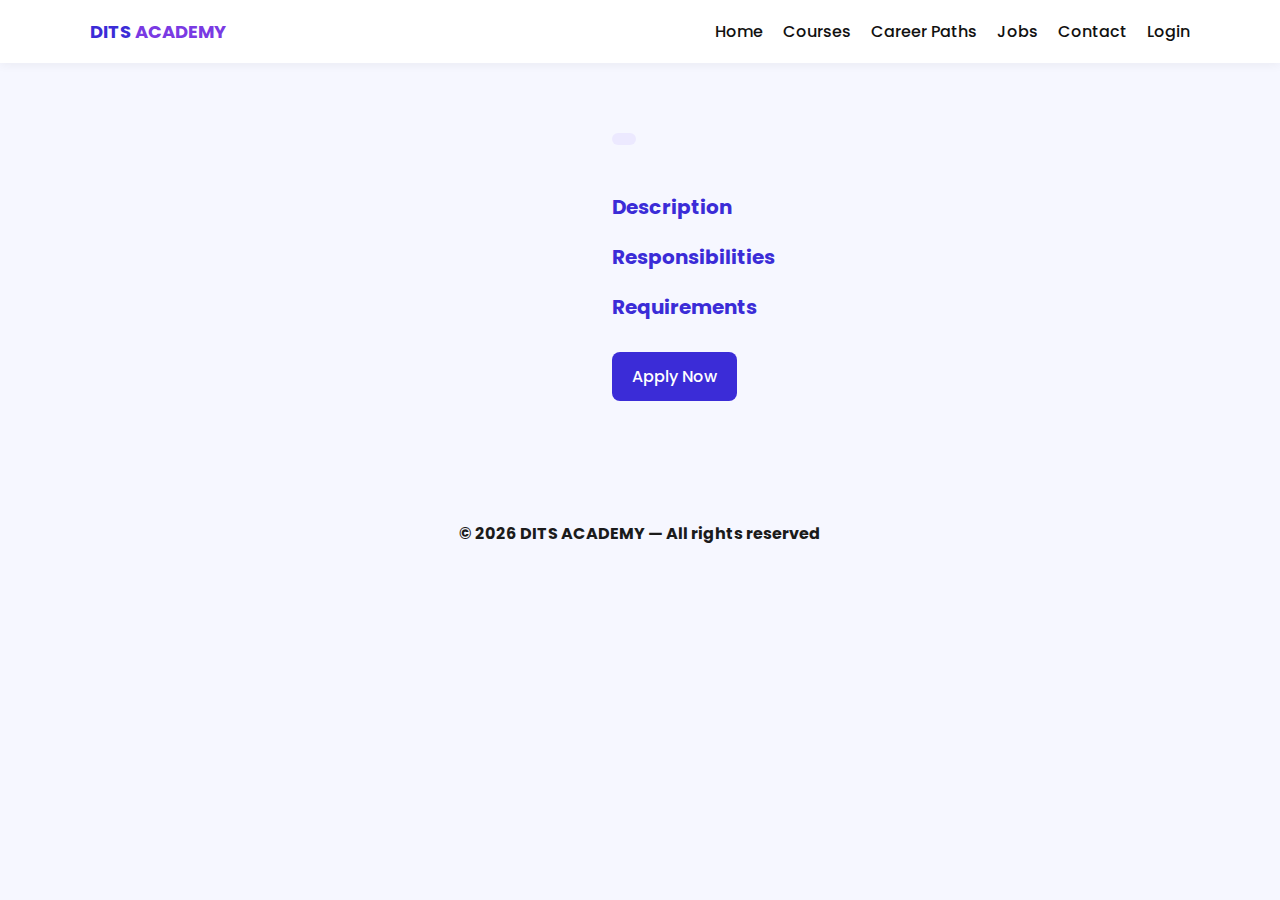
<file: job-details.html>
<!DOCTYPE html>
<html lang="en">
<head>
  <meta charset="UTF-8">
  <meta name="viewport" content="width=device-width, initial-scale=1.0">
  <title>Job Details - DITS ACADEMY</title>
  <link rel="stylesheet" href="style.css">
  <link href="https://fonts.googleapis.com/css2?family=Poppins:wght@300;400;500;600;700&display=swap" rel="stylesheet">
</head>
<body>

<!-- HEADER -->
<header class="header">
  <div class="container header-inner">
    <a href="index.html" class="logo">DITS <span>ACADEMY</span></a>
    <nav class="nav" id="nav">
      <a href="index.html">Home</a>
      <a href="courses.html">Courses</a>
      <a href="career.html?id=software">Career Paths</a>
      <a href="jobs.html">Jobs</a>
      <a href="contact.html">Contact</a>
      <a href="login.html" class="btn-login">Login</a>
    </nav>
    <div class="menu" id="menu">☰</div>
  </div>
</header>

<!-- JOB DETAILS SECTION -->
<section class="job-details-section fade">
  <div class="container job-details-inner">

    <div class="job-img-box">
      <img id="jobImg" alt="">
    </div>

    <div class="job-text-box">
      <h1 id="jobTitle"></h1>
      <p class="job-company" id="jobCompany"></p>
      <p class="job-location" id="jobLocation"></p>
      <span class="job-type-badge" id="jobType"></span>

      <h3>Description</h3>
      <p id="jobDesc"></p>

      <h3>Responsibilities</h3>
      <ul id="jobResp"></ul>

      <h3>Requirements</h3>
      <ul id="jobReq"></ul>

      <a href="#" class="apply-btn">Apply Now</a>
    </div>

  </div>
</section>

<footer class="footer">
  <p>© <span id="year"></span> DITS ACADEMY — All rights reserved</p>
</footer>

<script src="script.js"></script>
</body>
</html>
</file>
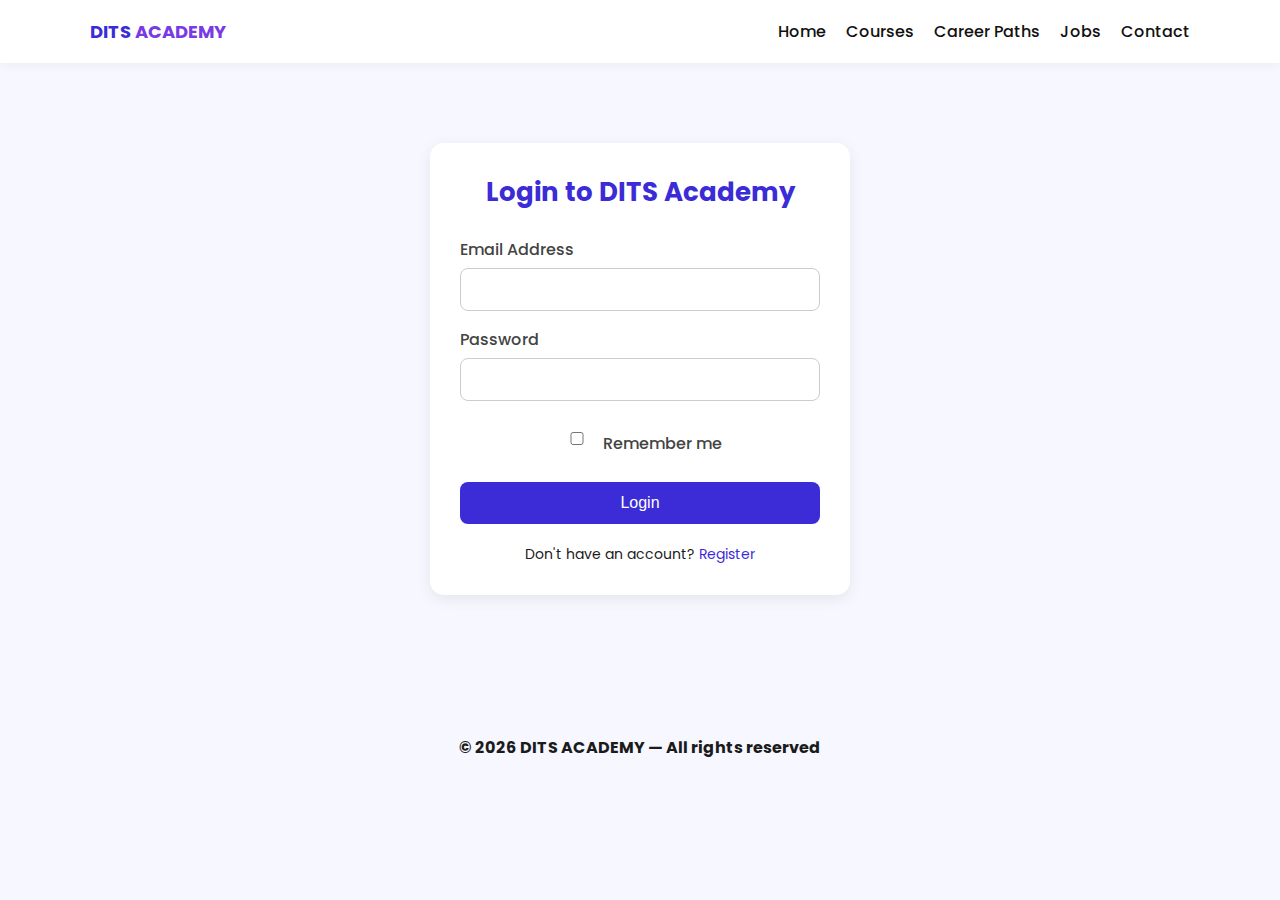
<file: login.html>
<!DOCTYPE html>
<html lang="en">
<head>
  <meta charset="UTF-8">
  <meta name="viewport" content="width=device-width, initial-scale=1.0">
  <title>Login - DITS ACADEMY</title>
  <link rel="stylesheet" href="style.css">
  <link href="https://fonts.googleapis.com/css2?family=Poppins:wght@300;400;500;600;700&display=swap" rel="stylesheet">
</head>
<body>

<!-- HEADER -->
<header class="header">
  <div class="container header-inner">
    <a href="index.html" class="logo">DITS <span>ACADEMY</span></a>
    <nav class="nav" id="nav">
      <a href="index.html">Home</a>
      <a href="index.html#courses">Courses</a>
      <a href="index.html#paths">Career Paths</a>
      <a href="jobs.html">Jobs</a>
      <a href="index.html#contact">Contact</a>
    </nav>
    <div class="menu" id="menu">☰</div>
  </div>
</header>

<!-- LOGIN SECTION -->
<section class="login-section fade">
  <div class="login-card">
    <h2>Login to DITS Academy</h2>

    <form id="loginForm">
      <label>Email Address</label>
      <input type="email" id="loginEmail" required>

      <label>Password</label>
      <input type="password" id="loginPassword" required>

      <div class="remember-box">
        <input type="checkbox" id="rememberMe">
        <label for="rememberMe">Remember me</label>
      </div>

      <button type="submit" class="login-btn">Login</button>
    </form>

    <p class="login-note">Don't have an account? <a href="#">Register</a></p>

    <p id="loginMsg" class="login-success">Login successful </p>
  </div>
</section>

<footer class="footer">
  <p>© <span id="year"></span> DITS ACADEMY — All rights reserved</p>
</footer>

<script src="script.js"></script>
</body>

</html>
</file>
<file: style.css>
*{
  margin:0;
  padding:0;
  box-sizing:border-box;
}

body{
  font-family:"Poppins", sans-serif;
  background:#f6f7ff;
  color:#1b1b1b;
}

img{
  width:100%;
  border-radius:12px;
}

.container{
  max-width:1100px;
  width: 92%;
  margin:auto;
  /* padding:0 20px; */
}



/* HEADER */

.header{
  background:#fff;
  padding:18px 0;
  box-shadow:0 2px 10px rgba(0,0,0,0.05);
  position:sticky;
  top:0;
  z-index:50;
}

.header-inner{
  display:flex;
  justify-content:space-between;
  align-items:center;
}

.logo{
  font-weight:700;
  font-size:18px;
  text-decoration:none;
  color:#3b2cd7;
}
.logo span{color:#7a3ae3;}

.nav{
  display:flex;
  gap:20px;
  align-items:center;
}

.nav a{
  text-decoration:none;
  color:#111;
  font-weight:500;
}

/* MOBILE MENU */
.menu{
  display:none;
  font-size:26px;
  cursor:pointer;
}

/* BUTTONS */
.btn{
  padding:10px 18px;
  border-radius:8px;
  text-decoration:none;
  font-weight:600;
}

.primary{
  background:linear-gradient(135deg,#3b2cd7,#7a3ae3);
  color:#fff;
}

.ghost{
  border:2px solid #3b2cd7;
  color:#3b2cd7;
  background:transparent;
}

.small{
  /* padding:8px 12px; */
  font-size:14px;
}

/* HERO */
.hero{
  padding:60px 0;
}

.hero-inner{
  display:flex;
  justify-content: space-between;
  align-items:center;
}

.hero-image{
  max-width: 500px;
  width: 100%;
  margin-top: 1.5rem;
}

.hero-image img{
  border-radius:16px;
}

.hero-left h1{
  margin-bottom: 2.5rem;
}

.hero-left p{
  margin-bottom: 1.3rem;
}

/* PATHS */
.paths{
  padding:60px 0;
}

.paths h2{
  font-size: 1.8rem;
  margin-bottom: 1.5rem;
}

.paths-grid, .courses-grid{
  display:grid;
  grid-template-columns:repeat(auto-fit,minmax(230px,1fr));
  gap:20px;
}

.card{
  background:#fff;
  padding: 25px;
  border-radius:12px;
  box-shadow:0 2px 10px rgba(0,0,0,0.05);
  text-align:center;
  transition: transform 0.4s ease;
}

.card:hover{
  cursor: pointer;
  transform: scaleX(1.1);
}

.card img{
  margin-bottom: 0.8rem;
}

.card p, 
.card a{
  font-size: 0.8rem;
}

/* COURSES */
.courses{
  padding:60px 0;
}

.courses h2{
  text-align: center;
  margin-bottom: 1.5rem;
  font-size: 1.8rem;
}

.course-card img{
  margin-bottom: 1rem;
}


/* ABOUT */
.about{
  padding:60px 0;
}

.about-img{
  max-width: 500px;
  width: 100%;
}

.about-inner{
  display:flex;
  /* justify-content: space-between; */
  align-items:center;
  gap:60px;
}

.stats{
  margin-top: 1.5rem;
  gap: 1rem;
  display: flex;
}

.stats-bg{
  padding: 0.9rem;
  background-color: #f9f1f1;
  border: 1px solid white;
  border-radius: 10px;
}

/* CONTACT */
.contact h2{
  margin-bottom: 1.5rem;
}

.contact-grid{
  display:flex;
  /* justify-content: space-between; */
  align-items: center;
  gap: 30px;
}

.contact-form{
  flex:1;
}

.contact-info{
  width: 40%;
}

.contact-info p{
  margin-bottom: 0.5rem;
}

.contact-info span{
  font-weight: bold;
}

label{
  display:block; 
  margin-bottom:12px;
  font-weight: bold;
}

input, textarea{
  width:100%;
  padding:12px;
  border-radius:8px;
  border:1px solid #ddd;
}

input:focus, 
textarea:focus{
  outline:2px solid #7a3ae3;
}

.form-msg{
  display:none;
  color:green;
  margin-top:10px;
}

/* FOOTER */
.footer{
  text-align:center;
  padding:20px 0;
  margin-top:40px;
  font-weight: bold;
}

/* COURSE PAGE */
.course-hero h1{
  margin-bottom: 1rem;
}

.course-hero img{
  width: 70%;
  margin-bottom: 1rem;
}

.course-hero p{
  margin-bottom: 0.2rem;
}

.course-hero{
  padding:40px 0;
  text-align:center;
}

.curriculum ul{
  list-style:none;
  margin-top:20px;
}

.curriculum li{
  background:#fff;
  padding:12px;
  margin-bottom:10px;
  border-radius:8px;
  border:1px solid #7a3ae3;
}

/* ANIMATION */
.fade{
  transform:translateY(1px);
  transition:0.6s ease;
}
.fade.show{
  transform:none;
}

/* RESPONSIVE */
@media(max-width:850px){
  .nav{display:none;}

  .menu{display:block;}

  .hero-inner, .about-inner, .contact-grid{
    flex-direction:column;
}
}

/* CAREER PAGE */

.career-section{
  padding:60px 0;
}

.career-inner{
  display:flex;
  align-items:center;
  gap:40px;
}

.career-image{
  flex:1;
}

.career-image img{
  width:100%;
  border-radius:14px;
  box-shadow:0 4px 12px rgba(0,0,0,0.08);
}

.career-text{
  flex:1;
}

.career-text h1{
  font-size:32px;
  color:#3b2cd7;
  margin-bottom:18px;
}

.career-text p{
  font-size:16px;
  line-height:1.6;
  color:#2a2a2a;
}

@media(max-width:850px){
  .career-inner{
    flex-direction:column;
}
}

/* JOBS PAGE */

.jobs-hero{
  padding:60px 0 30px;
  text-align:center;
}

.jobs-hero h1{
  font-size:36px;
  color:#3b2cd7;
  margin-bottom:10px;
}

.jobs-hero p{
  font-size:16px;
  color:#555;
}

.job-search{
  margin-top:20px;
  text-align:center;
}

.job-search input{
  width:100%;
  max-width:500px;
  padding:12px 16px;
  border:1px solid #ccc;
  border-radius:8px;
  margin-bottom:20px;
  font-size:15px;
}

.job-filters{
  display:flex;
  flex-wrap:wrap;
  justify-content:center;
  gap:10px;
}

.filter-btn{
  padding:8px 16px;
  border-radius:20px;
  border:none;
  background:#ece9ff;
  color:#3b2cd7;
  cursor:pointer;
  font-weight:500;
  transition:0.3s;
}

.filter-btn.active{
  background:#3b2cd7;
  color:#fff;
}

.job-list{
  margin-top:40px;
  display:grid;
  grid-template-columns:repeat(auto-fit, minmax(280px, 1fr));
  gap:20px;
}

.job-card{
  background:#fff;
  padding:20px;
  border-radius:12px;
  box-shadow:0 4px 12px rgba(0,0,0,0.08);
  transition:0.3s;
}

.job-card:hover{
  transform:translateY(-6px);
}

.job-card img{
  width:60px;
  height:60px;
  object-fit:contain;
  margin-bottom:15px;
}

.job-card h3{
  color:#3b2cd7;
  margin-bottom:6px;
  font-size:20px;
}

.job-card p{
  color:#555;
  margin-bottom:4px;
  font-size:14px;
}

.job-type{
  display:inline-block;
  margin:10px 0;
  padding:4px 10px;
  border-radius:12px;
  background:#ece9ff;
  font-size:12px;
  color:#3b2cd7;
}

.job-card a{
  display:inline-block;
  margin-top:10px;
  padding:10px 16px;
  border-radius:6px;
  background:#3b2cd7;
  color:#fff;
  text-decoration:none;
  font-size:14px;
  transition:0.3s;
}

.job-card a:hover{
  background:#2a1bb5;
}

/* JOB DETAILS PAGE */

.job-details-section{
  padding:60px 0;
}

.job-details-inner{
  display:flex;
  align-items:flex-start;
  gap:40px;
}

.job-img-box{
  flex:1;
}

.job-img-box img{
  width:100%;
  border-radius:14px;
  box-shadow:0 4px 12px rgba(0,0,0,0.08);
}

.job-text-box{
  flex:1.2;
}

.job-text-box h1{
  font-size:32px;
  color:#3b2cd7;
  margin-bottom:10px;
}

.job-company{
  font-weight:500;
  color:#444;
  margin-bottom:4px;
}

.job-location{
  color:#777;
  margin-bottom:10px;
}

.job-type-badge{
  display:inline-block;
  padding:6px 12px;
  background:#ece9ff;
  color:#3b2cd7;
  border-radius:12px;
  font-size:13px;
  margin-bottom:20px;
}

.job-text-box h3{
  margin-top:20px;
  margin-bottom:8px;
  font-size:20px;
  color:#3b2cd7;
}

.job-text-box ul{
  margin-left:18px;
  margin-bottom:10px;
}

.apply-btn{
  display:inline-block;
  margin-top:20px;
  padding:12px 20px;
  background:#3b2cd7;
  color:#fff;
  border-radius:8px;
  text-decoration:none;
  font-weight:500;
  transition:0.3s;
}

.apply-btn:hover{
  background:#2a1bb5;
}

@media(max-width:850px){
  .job-details-inner{
    flex-direction:column;
  }
}

/* LOGIN PAGE */

.login-section{
  padding:80px 0;
  display:flex;
  justify-content:center;
  align-items:center;
}

.login-card{
  width:100%;
  max-width:420px;
  background:#fff;
  padding:30px;
  border-radius:14px;
  box-shadow:0 4px 15px rgba(0,0,0,0.08);
  text-align:center;
}

.login-card h2{
  font-size:26px;
  color:#3b2cd7;
  margin-bottom:25px;
}

.login-card form{
  text-align:left;
}

.login-card label{
  font-weight:500;
  color:#444;
  display:block;
  margin-bottom:6px;
  margin-top:16px;
}

.login-card input{
  width:100%;
  padding:12px;
  border:1px solid #ccc;
  border-radius:8px;
  font-size:15px;
}

.remember-box{
  display:flex;
  justify-content: center;
  align-items:center;
  gap:8px;
  margin-top:14px;
}

.remember-box input{
  width: 10%;
}

.login-btn{
  width:100%;
  margin-top:20px;
  padding:12px 0;
  background:#3b2cd7;
  color:#fff;
  border:none;
  border-radius:8px;
  cursor:pointer;
  font-size:16px;
  transition:0.3s;
}

.login-btn:hover{
  background:#2a1bb5;
}

.login-note{
  margin-top:20px;
  font-size:14px;
}

.login-note a{
  color:#3b2cd7;
  text-decoration:none;
}

.login-success{
  color:#3b2cd7;
  margin-top:20px;
  display:none;

}
</file>
